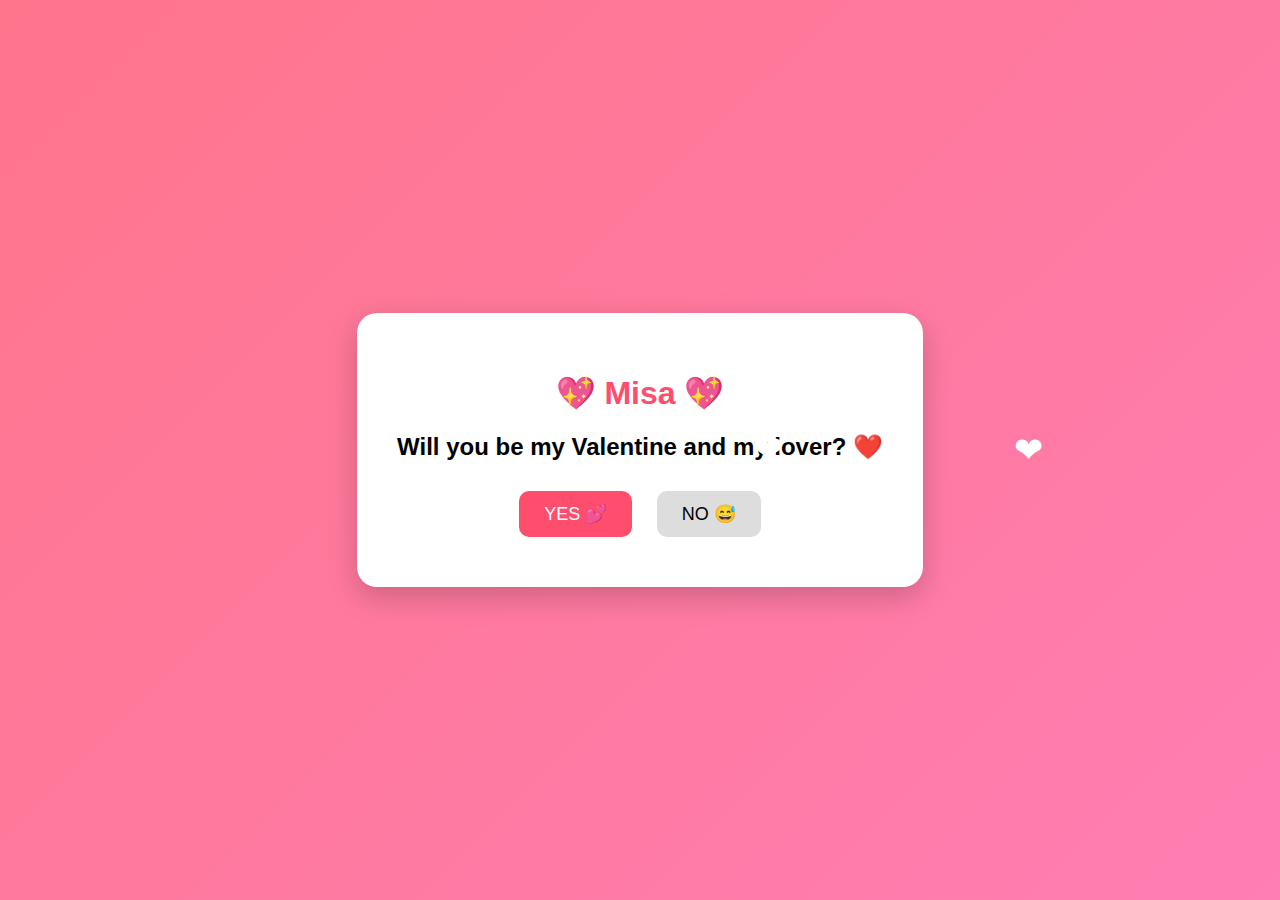
<file: index.html>
<!DOCTYPE html>
<html lang="en">
<head>
<meta charset="UTF-8">
<meta name="viewport" content="width=device-width, initial-scale=1.0">
<title>Be My Valentine ❤️</title>

<style>
body{
    margin:0;
    height:100vh;
    font-family:Arial, Helvetica, sans-serif;
    background:linear-gradient(135deg,#ff758c,#ff7eb3);
    display:flex;
    justify-content:center;
    align-items:center;
    overflow:hidden;
}

/* Floating Hearts */
.heart{
    position:absolute;
    color:white;
    font-size:20px;
    animation:float 6s linear infinite;
}
@keyframes float{
    from{transform:translateY(100vh);}
    to{transform:translateY(-10vh);}
}

.box{
    background:white;
    padding:40px;
    border-radius:20px;
    text-align:center;
    box-shadow:0 10px 30px rgba(0,0,0,0.2);
}

h1{
    color:#ff4d6d;
}

button{
    padding:12px 25px;
    margin:10px;
    border:none;
    border-radius:10px;
    font-size:18px;
    cursor:pointer;
}

#yes{
    background:#ff4d6d;
    color:white;
}

#no{
    background:#ddd;
}

/* Fireworks */
.firework{
    position:absolute;
    width:6px;
    height:6px;
    background:white;
    border-radius:50%;
    animation:explode 1s ease-out forwards;
}

@keyframes explode{
    from{transform:scale(1);}
    to{transform:scale(15);opacity:0;}
}
</style>
</head>

<body>

<div class="box">
    <h1>💖 Misa 💖</h1>
    <h2>Will you be my Valentine and my lover? ❤️</h2>

    <button id="yes">YES 💕</button>
    <button id="no">NO 😅</button>
</div>

<script>
/* Moving NO button */
const noBtn = document.getElementById("no");

noBtn.addEventListener("mouseover", ()=>{
    const x = Math.random() * (window.innerWidth - 100);
    const y = Math.random() * (window.innerHeight - 50);
    noBtn.style.position="absolute";
    noBtn.style.left=x+"px";
    noBtn.style.top=y+"px";
});

/* Floating hearts generator */
setInterval(()=>{
    const heart=document.createElement("div");
    heart.className="heart";
    heart.innerHTML="❤";
    heart.style.left=Math.random()*100+"vw";
    heart.style.fontSize=(15+Math.random()*25)+"px";
    document.body.appendChild(heart);

    setTimeout(()=>heart.remove(),6000);
},300);

/* Fireworks + redirect */
document.getElementById("yes").onclick=function(){

    for(let i=0;i<30;i++){
        let fw=document.createElement("div");
        fw.className="firework";
        fw.style.left=Math.random()*100+"vw";
        fw.style.top=Math.random()*100+"vh";
        document.body.appendChild(fw);

        setTimeout(()=>fw.remove(),1000);
    }

    setTimeout(()=>{
        window.location.href="letter.html";
    },1200);
}
</script>

</body>
</html>
</file>
